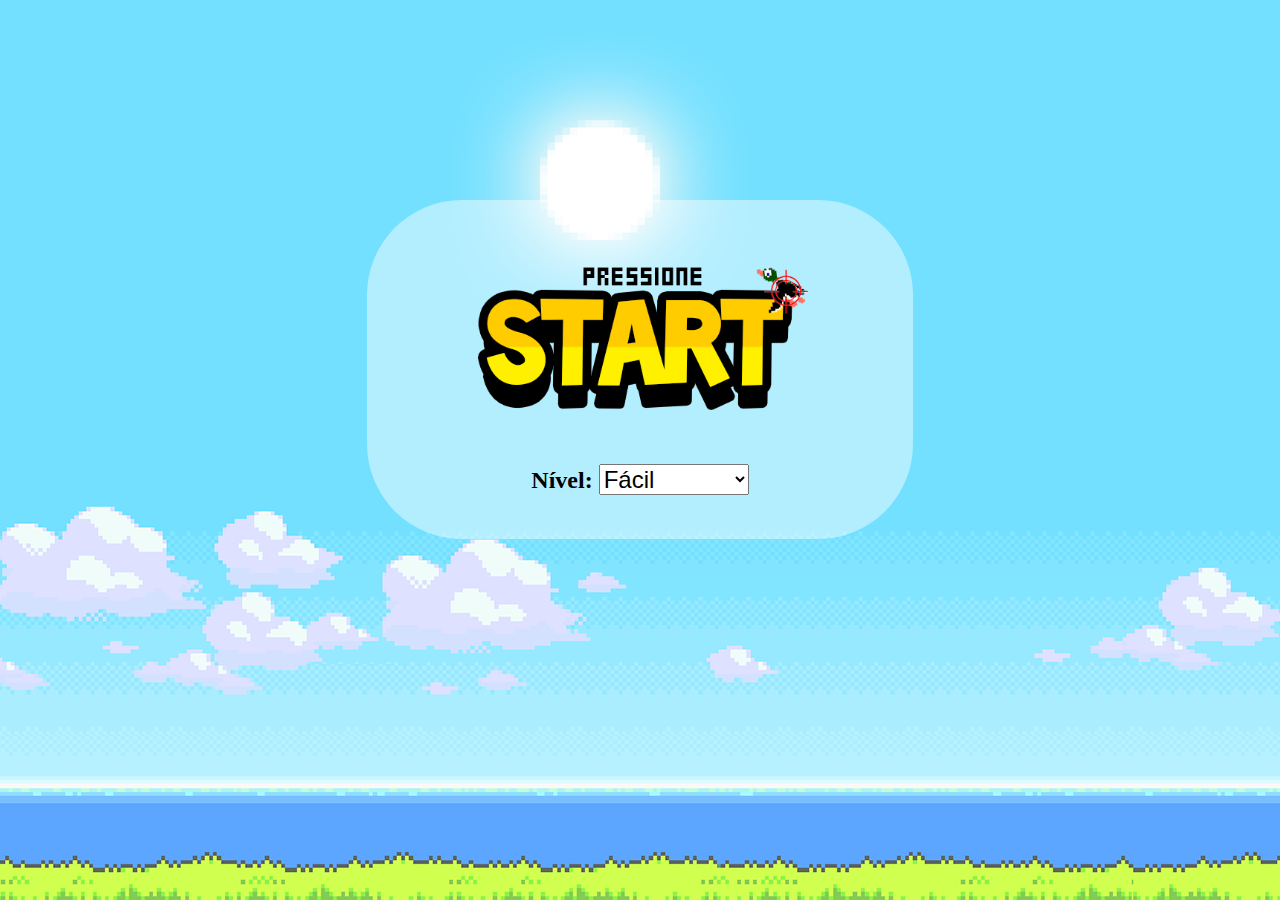
<file: index.html>
<!DOCTYPE html>
<html lang="en">
<head>
  <meta charset="UTF-8">
  <meta http-equiv="X-UA-Compatible" content="IE=edge">
  <meta name="viewport" content="width=device-width, initial-scale=1.0">
  <link rel="stylesheet" href="css/index-style.css" />
  <title>Matar o Pato!</title>
  <script type="text/javascript">
  function IniciarJogo(){
    var nivel_jogo = document.getElementById('nivel_jogo').value;

  window.location.href = 'jogo.html?'+nivel_jogo;
}
  </script>
</head>

<body>
  <audio autoplay>
    <source src="img/WhatsApp Audio 2021-08-23 at 20.54.24.mpeg" type="audio/mp3">
   </audio>
  <div  class="menu">
     <img src="img/salvar.png" onclick="IniciarJogo()" style="width: 70%;" alt="">
    
    <br>
    <p>
      <b>Nível: </b>
      <select name="" id="nivel_jogo">
        <option value="1">Fácil</option>
        <option value="2">Normal</option>
        <option value="3">Impossível</option>
      </select>
    </p>
  </div>




</body>
</html>
</file>
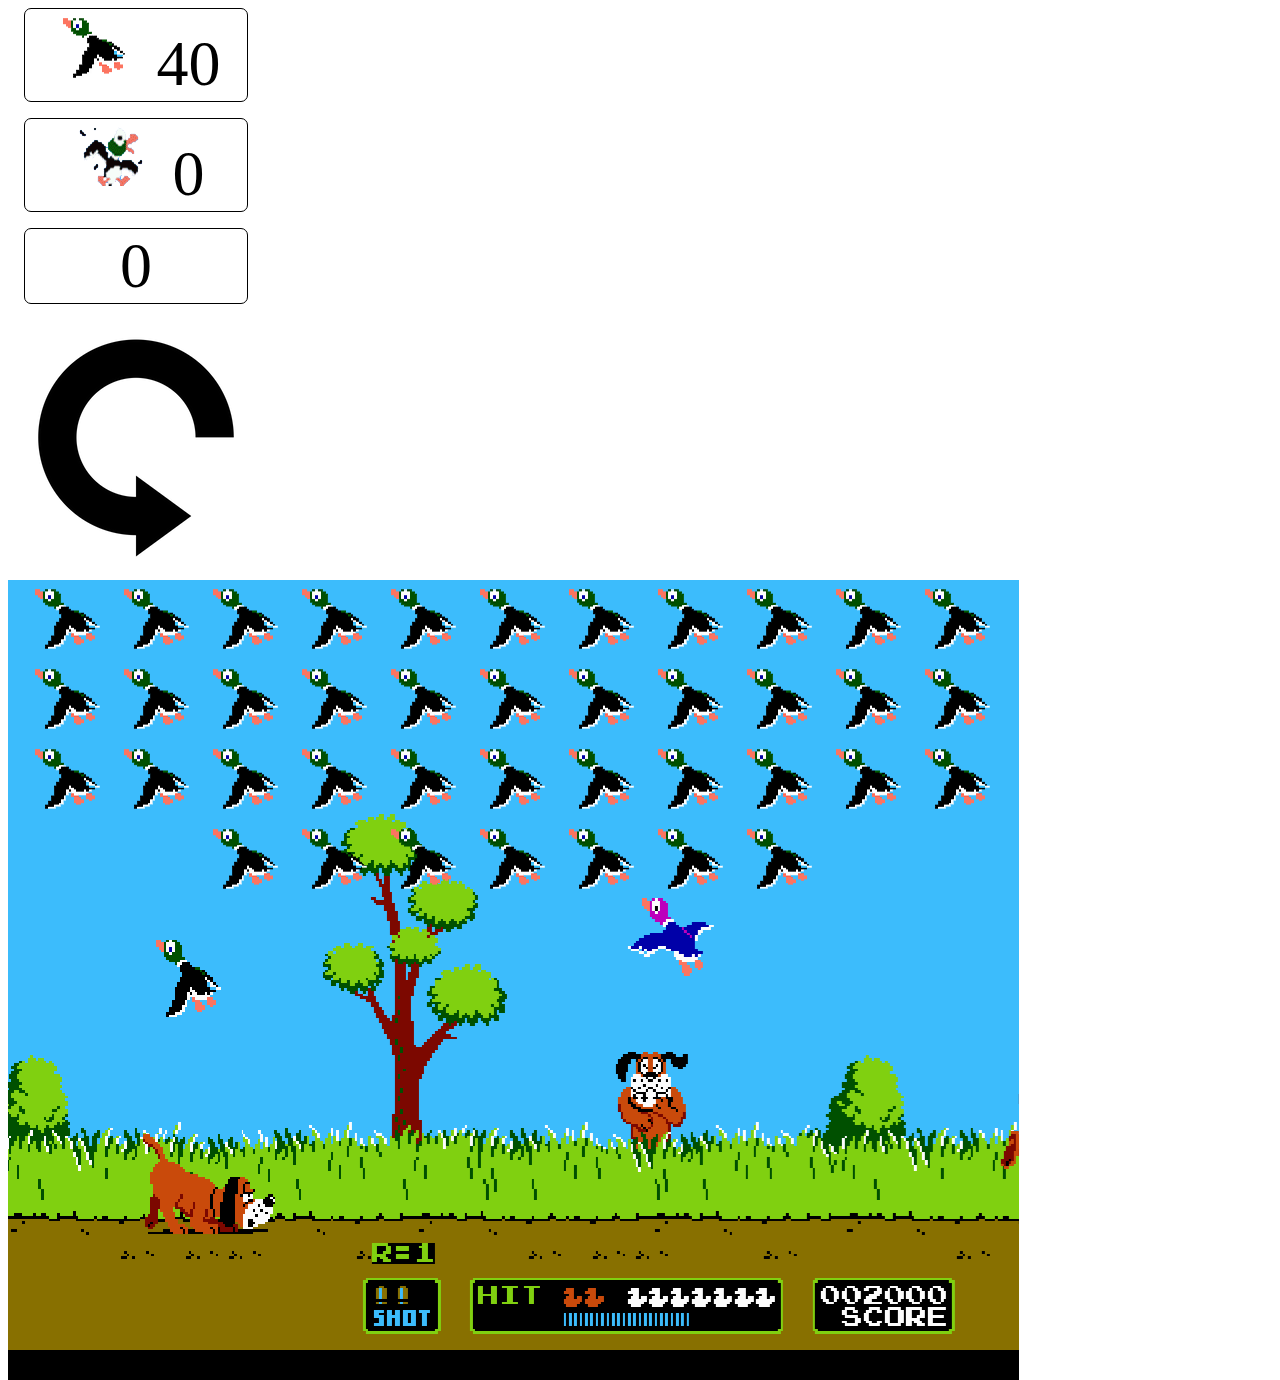
<file: jogo.html>
<!DOCTYPE html>
<html lang="en">
<head>
  <meta charset="UTF-8">
  <meta http-equiv="X-UA-Compatible" content="IE=edge">
  <meta name="viewport" content="width=device-width, initial-scale=1.0">
  <link rel="stylesheet" href="css/jogo-style.css" />
  <title>Matar o Pato!</title>

<script src="jogo.js"></script>

</head>
<body onload="IniciarJogo()">
  <audio autoplay>
    <source src="img/WhatsApp Audio 2021-08-23 at 20.54.24.mpeg" type="audio/mp3"> </audio>

    <div class="contadores">
                  
      <div class="patos">
        <img src="img/pato.png" />
        <span id="patos_vivos"></span>
      </div>

      <div class="patos">
        <img src="img/pato_morto.png" />
        <span id="patos_mortos"></span>
      </div>

      <div class="patos">
        <span id="cronometro"></span>
      </div>

      <div>
        <a href="index.html"><img src="img/restart.png"/></a>
      </div>

</div>

    <div id="cenario"></div>
</body>
</html>
</file>
<file: css/index-style.css>
body{
  background: url('/img/d8oalkw-cbd821cd-6461-4f53-9eb6-9b3e296f0ba2.png' );
  cursor:crosshair;
}


.menu{
  width: 40%;
  height: 40%;
  margin: 200px auto;
  text-align: center;
  padding: 20px;
  border-radius: 95px;
  background-color: rgba(255, 255, 255, 0.459);
}

select{
  width: 150px;
  font-size: 1.5rem;
}

p{
  font-size: 1.5rem;
}

@media screen and (max-width: 700px){
  .menu{
    width: 70%;
    height: 70%;
  }
  
}
</file>
<file: css/jogo-style.css>
body{
  cursor: crosshair;
}

div{
  text-align: center;
}

.patos{
  font-size: 4rem;
  border: 1px solid;
  border-radius: 7px;
  margin: 0 1rem 1rem;
}

.contadores{
float:left;
}

#cenario{    
  float: left; 
  width: 80%; 
  height:50rem; 
  background-image: url("/img/cenario2.png");
}
</file>
